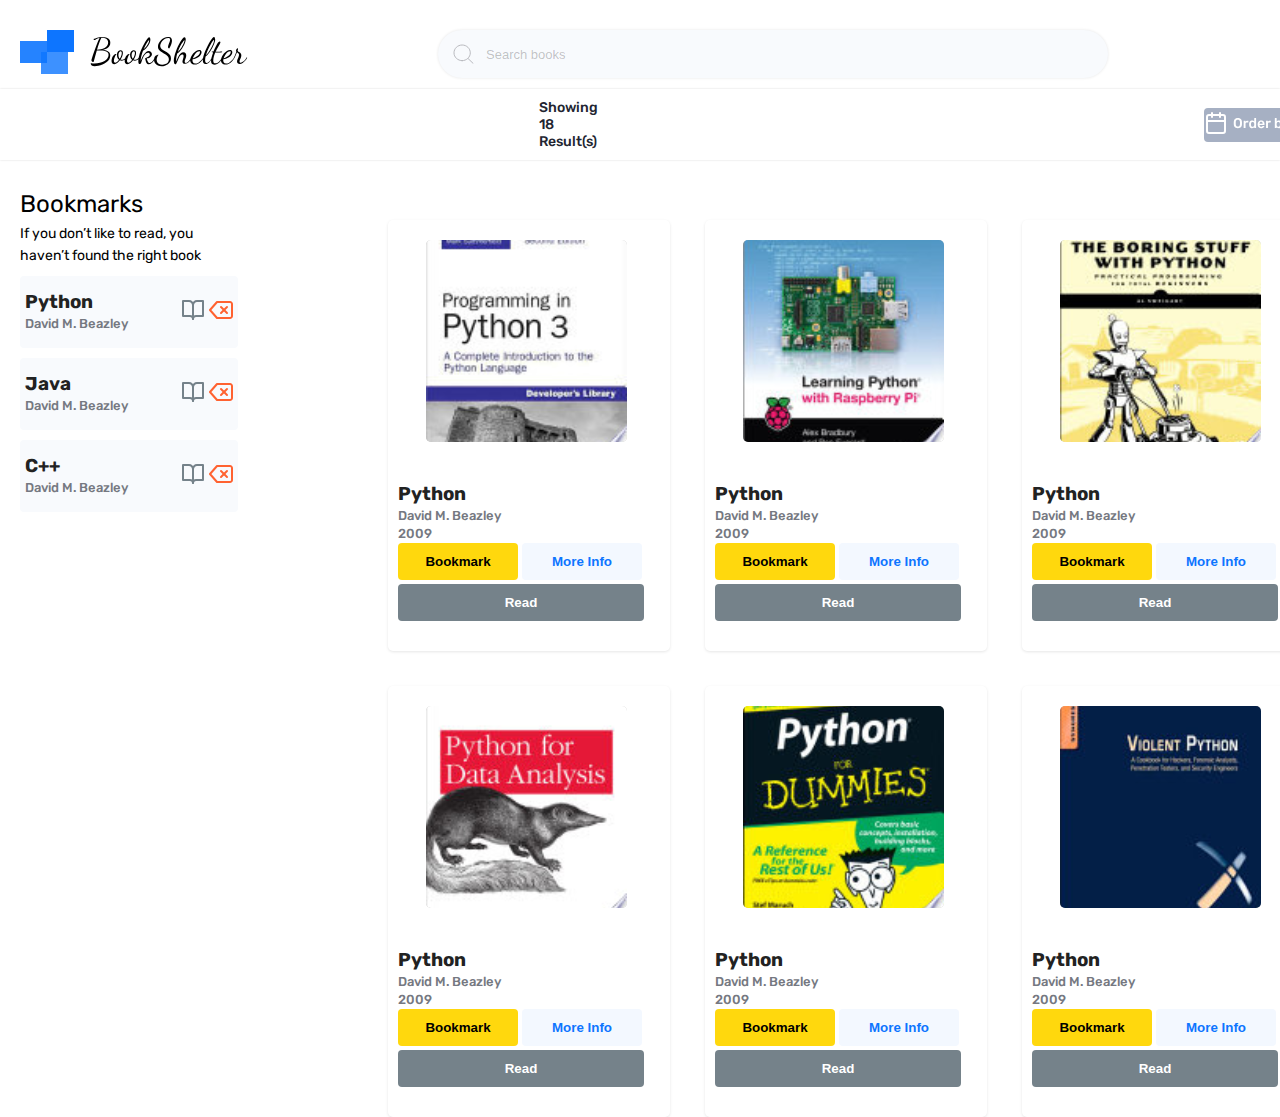
<file: main.html>
<!DOCTYPE html>
<html lang="en">
  <head>
    <meta charset="UTF-8" />
    <meta http-equiv="X-UA-Compatible" content="IE=edge" />
    <meta name="viewport" content="width=device-width, initial-scale=1.0" />
    <title>Document</title>
    <link rel="stylesheet" href="./css/forMainHtml.css" />
  </head>
  <body>
    <header>
      <nav>
        <div class="container">
          <div class="forNav">
            <div>
              <img src="./svg/mainLogo.svg" alt="photo" />
            </div>

            <div>
              <form action="search">
                <input
                  class="searchInput"
                  placeholder="Search books"
                  type="text"
                />
              </form>
            </div>

            <div class="for_darkmood_div">
              <img id="darkmode-toggle" src="./svg/sun.svg" alt="photo" />
              <button id="loginBtn" class="button1">Logout</button>
            </div>
          </div>
        </div>

        <div class="number_of_books">
          <p class="numbersBooks">Showing 18 Result(s)</p>

          <button class="order_button">
            <img src="./svg/orderIcon.svg" alt="photo" />
          </button>
        </div>
      </nav>
    </header>

    <main>
      <section class="first_section">
        <div class="container">

            <div class="main_flex">
                <div class="leftDiv">
                    <h2 class="bookmarks">Bookmarks</h2>
        
                    <p class="p_of_bookmarks">
                      If you don’t like to read, you haven’t found the right book
                    </p>
        
                    <div class="books_title">
                      <div class="save_book_div">
                        <div>
                          <h3>Python</h3>
                          <p class="saveBookAuthor">David M. Beazley</p>
                        </div>
        
                        <div>
                          <img src="./svg/book.svg" alt="photo" />
                          <img src="./svg/deleteIcon.svg" alt="photo" />
                        </div>
                      </div>
        
                      <div class="save_book_div">
                        <div>
                          <h3>Java</h3>
                          <p class="saveBookAuthor">David M. Beazley</p>
                        </div>
        
                        <div>
                          <img src="./svg/book.svg" alt="photo" />
                          <img src="./svg/deleteIcon.svg" alt="photo" />
                        </div>
                      </div>
        
                      <div class="save_book_div">
                        <div>
                          <h3>C++</h3>
                          <p class="saveBookAuthor">David M. Beazley</p>
                        </div>
        
                        <div>
                          <img src="./svg/book.svg" alt="photo" />
                          <img src="./svg/deleteIcon.svg" alt="photo" />
                        </div>
                      </div>
                    </div>
                  </div>
        
                  <div class="rightDiv">
                    <div class="for_book_box">
                        <img class="img_of_books" src="./svg/phyton3.svg" alt="photo">
                        <h3 class="books_title_h3">Python</h3>
                        <p class="saveBookAuthor">David M. Beazley <br> 2009</p>
        
                        <div class="for_buttons">
                            <button class="bookmarks_button1">Bookmark</button>
                            <button class="bookmarks_button2">More Info</button>
                            <button class="bookmarks_button3">Read</button>
                        </div>
        
                    </div>

                    <div class="for_book_box">
                        <img class="img_of_books" src="./svg/learing.svg" alt="photo">
                        <h3 class="books_title_h3">Python</h3>
                        <p class="saveBookAuthor">David M. Beazley <br> 2009</p>
        
                        <div class="for_buttons">
                            <button class="bookmarks_button1">Bookmark</button>
                            <button class="bookmarks_button2">More Info</button>
                            <button class="bookmarks_button3">Read</button>
                        </div>
        
                    </div>

                    <div class="for_book_box">
                        <img class="img_of_books" src="./svg/robo.svg" alt="photo">
                        <h3 class="books_title_h3">Python</h3>
                        <p class="saveBookAuthor">David M. Beazley <br> 2009</p>
        
                        <div class="for_buttons">
                            <button class="bookmarks_button1">Bookmark</button>
                            <button class="bookmarks_button2">More Info</button>
                            <button class="bookmarks_button3">Read</button>
                        </div>
        
                    </div>

                    <div class="for_book_box">
                        <img class="img_of_books" src="./svg/mouseimg.svg" alt="photo">
                        <h3 class="books_title_h3">Python</h3>
                        <p class="saveBookAuthor">David M. Beazley <br> 2009</p>
        
                        <div class="for_buttons">
                            <button class="bookmarks_button1">Bookmark</button>
                            <button class="bookmarks_button2">More Info</button>
                            <button class="bookmarks_button3">Read</button>
                        </div>
        
                    </div>

                    <div class="for_book_box">
                        <img class="img_of_books" src="./svg/dummies.svg" alt="photo">
                        <h3 class="books_title_h3">Python</h3>
                        <p class="saveBookAuthor">David M. Beazley <br> 2009</p>
        
                        <div class="for_buttons">
                            <button class="bookmarks_button1">Bookmark</button>
                            <button class="bookmarks_button2">More Info</button>
                            <button class="bookmarks_button3">Read</button>
                        </div>
        
                    </div>

                    <div class="for_book_box">
                        <img class="img_of_books" src="./svg/volent.svg" alt="photo">
                        <h3 class="books_title_h3">Python</h3>
                        <p class="saveBookAuthor">David M. Beazley <br> 2009</p>
        
                        <div class="for_buttons">
                            <button class="bookmarks_button1">Bookmark</button>
                            <button class="bookmarks_button2">More Info</button>
                            <button class="bookmarks_button3">Read</button>
                        </div>
        
                    </div>
                  </div>
            </div>

        </div>
      </section>
    </main>

    <script src="./js/for_dark_mood.js"></script>
    <script src="./js/for_main.js"></script>
  </body>
</html>
</file>
<file: css/forMainHtml.css>
@import url("https://fonts.googleapis.com/css2?family=Rubik&display=swap");

* {
  box-sizing: border-box;
  margin: 0;
  padding: 0;
}

body {
  /* background-color: rgb(147, 142, 142); */
  font-family: "Rubik", sans-serif;
}

/* for-Header */

.container {
  width: 1450px;
  margin: 0 auto;
  padding-left: 20px;
  padding-top: 30px;
  padding-right: 20px;
}

.searchInput {
  width: 670px;
  height: 48px;
  background: #f8fafd;
  box-shadow: 0px 0px 3px rgba(0, 0, 0, 0.1);
  border-radius: 30px;
  border: none;
  background-image: url(../svg/lupa.svg);
  background-repeat: no-repeat;
  background-position: 15px center;
  padding-left: 48px;
}

::placeholder {
  color: rgba(0, 0, 0, 0.24);
  font-weight: 400;
  font-size: 13px;
  line-height: 15px;
}

.navButton {
  width: 99px;
  height: 40px;
  background: #0d75ff;
  border-radius: 4px;
  border: none;
  color: white;
  font-weight: 400;
}

.for_darkmood_div {
  display: flex;
  align-items: center;
  gap: 20px;
}

.forNav {
  display: flex;
  justify-content: space-between;
  align-items: center;
}

.numbersBooks {
  font-weight: 500;
  font-size: 14px;
  line-height: 17px;
  color: #222531;
}

.order_button {
  width: 165px;
  height: 34px;
  background: #a6b0c3;
  border-radius: 4px;
  border: none;
}

.number_of_books {
  box-shadow: 0px 0px 2px rgba(0, 0, 0, 0.15);
  display: flex;
  align-items: center;
  gap: 606px;
  padding-left: 539px;
  margin-top: 11px;
  padding-top: 10px;
  padding-bottom: 10px;
}

.button1 {
  background-color: cornflowerblue;
  border: none;
  box-shadow: 0px 0px 3px rgba(0, 0, 0, 0.3);
  border-radius: 5px;
  color: white;
  /* cursor: pointer; */
  font-size: 16px;
  padding: 10px 20px;
  transition: background-color 0.3s ease-in-out;
}

.button1:hover {
  background-color: dodgerblue;
  box-shadow: 0 8px 16px 0 rgba(0, 0, 0, 0.2); /* Increase shadow on hover */
}

/* for darkmood */

body {
  /* background-color: #f5f5f5; */
  color: #222;
}

/* Uchun lightmode */
.dark-mode {
  background-color: #222;
  color: #f5f5f5;
}

/* Uchun darkmode */
.dark-mode header nav {
  background-color: #111;
  color: #f5f5f5;
}

.dark-mode .searchInput {
  background-color: #111;
  color: #f5f5f5;
}

/* Darkmode tugma uchun */
.dark-mode button {
  background-color: #666;
  box-shadow: 0px 0px 3px rgba(255, 255, 255, 0.3);
  color: #f5f5f5;
}

/* Darkmode, bulutli tugma uchun */
.dark-mode .order_button {
  background-color: #888;
}

/* Darkmode logo */
.dark-mode img {
  filter: invert(1);
}

/* To'g'ri rangli tugmani navbarda ko'rsatish uchun */
.dark-mode .for_darkmood_div img {
  filter: invert(1);
}

/* for main */

.bookmarks {
  font-weight: 400;
  font-size: 24px;
  line-height: 28px;
  color: #000000;
}

.p_of_bookmarks {
  width: 218px;
  font-family: "Rubik";
  font-style: normal;
  font-weight: 400;
  font-size: 14px;
  line-height: 155.6%;
  /* or 22px */
  color: #000000;
  margin-top: 5px;
}

.saveBookAuthor {
  font-weight: 500;
  font-size: 13px;
  line-height: 18px;
  /* identical to box height */

  color: #757881;
  margin-top: 2px;
}

.save_book_div {
  width: 218px;
  height: 72px;
  background: #f8fafd;
  border-radius: 4px;
  display: flex;
  padding: 5px;
  margin-top: 10px;
  align-items: center;
  justify-content: space-between;
}

.leftDiv {
  width: 268px;
}

.books_title_h3 {
  padding-top: 37px;
}

.bookmarks_button1 {
  width: 120px;
  height: 37px;
  background: #ffd80d;
  border-radius: 4px;
  border: none;
  font-weight: bold;
}

.bookmarks_button2 {
  background: rgba(13, 117, 255, 0.05);
  border-radius: 4px;
  width: 120px;
  height: 37px;
  color: #0d75ff;
  border: none;
  font-weight: bold;
}

.bookmarks_button3 {
  display: block;
  background: #75828a;
  border-radius: 4px;
  width: 246px;
  height: 37px;
  color: white;
  border: none;
  font-weight: bold;
  margin-top: 4px;
}

.main_flex {
  display: flex;
}

.rightDiv {
  padding-left: 100px;
  padding-top: 30px;
  display: grid;
  grid-template-columns: repeat(3,282px);
  gap: 35px;

}

.for_book_box {
  background: #ffffff;
  box-shadow: 0px 1px 3px rgba(0, 0, 0, 0.1);
  border-radius: 5px;
  width: 282px;
  height: 431px;
  padding-top: 20px;
  padding-left: 10px;
}

.img_of_books{
  padding-left: 28px;
}
</file>
